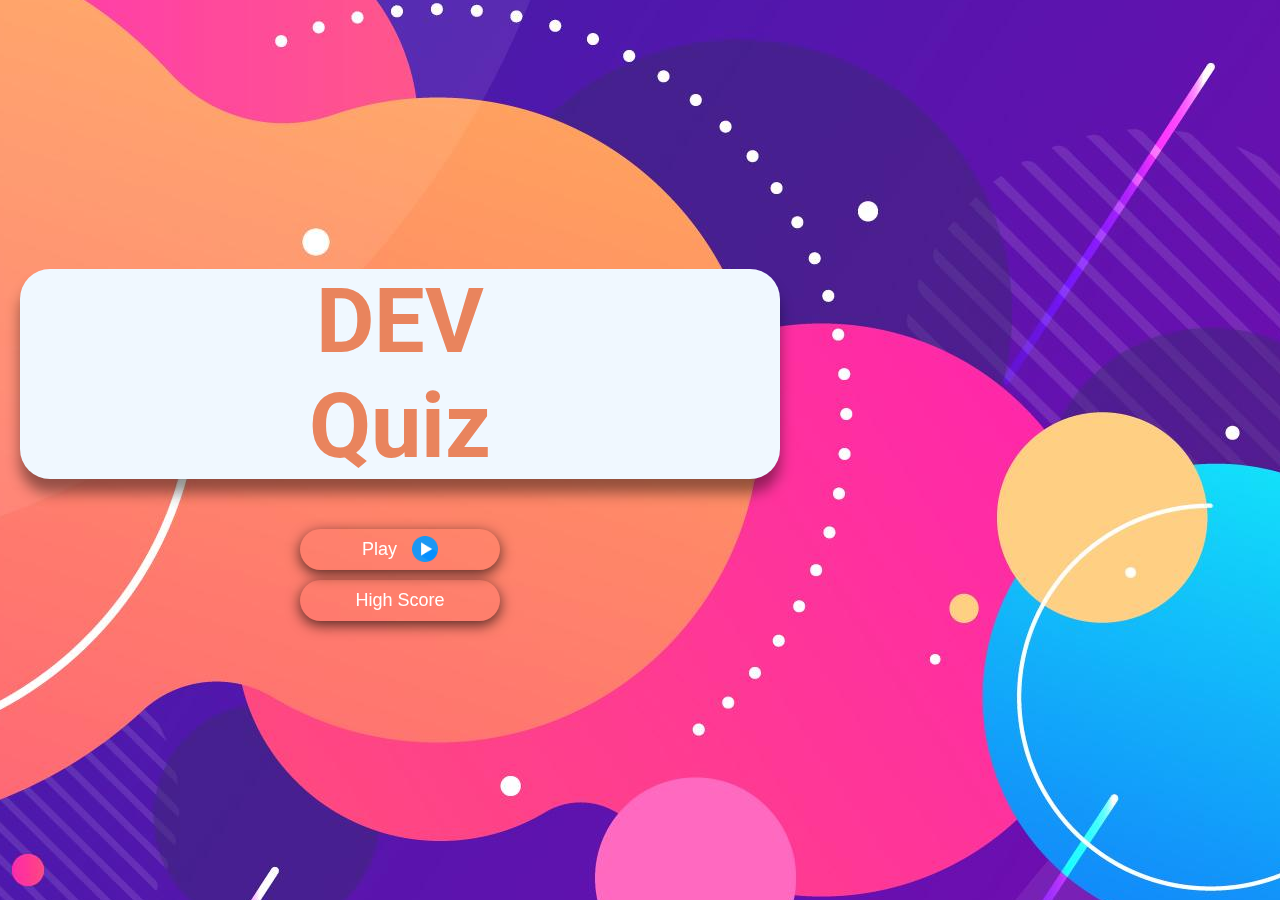
<file: index.html>
<!DOCTYPE html>
<html lang="en">
  <head>
    <meta charset="UTF-8" />
    <meta name="viewport" content="width=device-width, initial-scale=1.0" />
    <meta http-equiv="X-UA-Compatible" content="ie=edge" />
    <title>Quiz App</title>
    <link rel="stylesheet" href="./app.css" />
    <link rel="stylesheet" href="./icons/all.min.css">
  </head>
  <body>
    
    <div class="container">
     
      <div id="home" class="flex-center flex-column">
        <h1>DEV <br> Quiz</h1>
        <a href="./game/game.html" class="btn">Play &nbsp; <img style="width: 10%;    margin-bottom: -7px;
          width: 13%;
          margin-top: -14px; " src="./icons/play.png" ></a>
        <a href="./game/highscore.html" class="btn">High Score</a>
    </div>
    
    <script src="./icons/all.min.js"></script>
  </body>
</html>
</file>
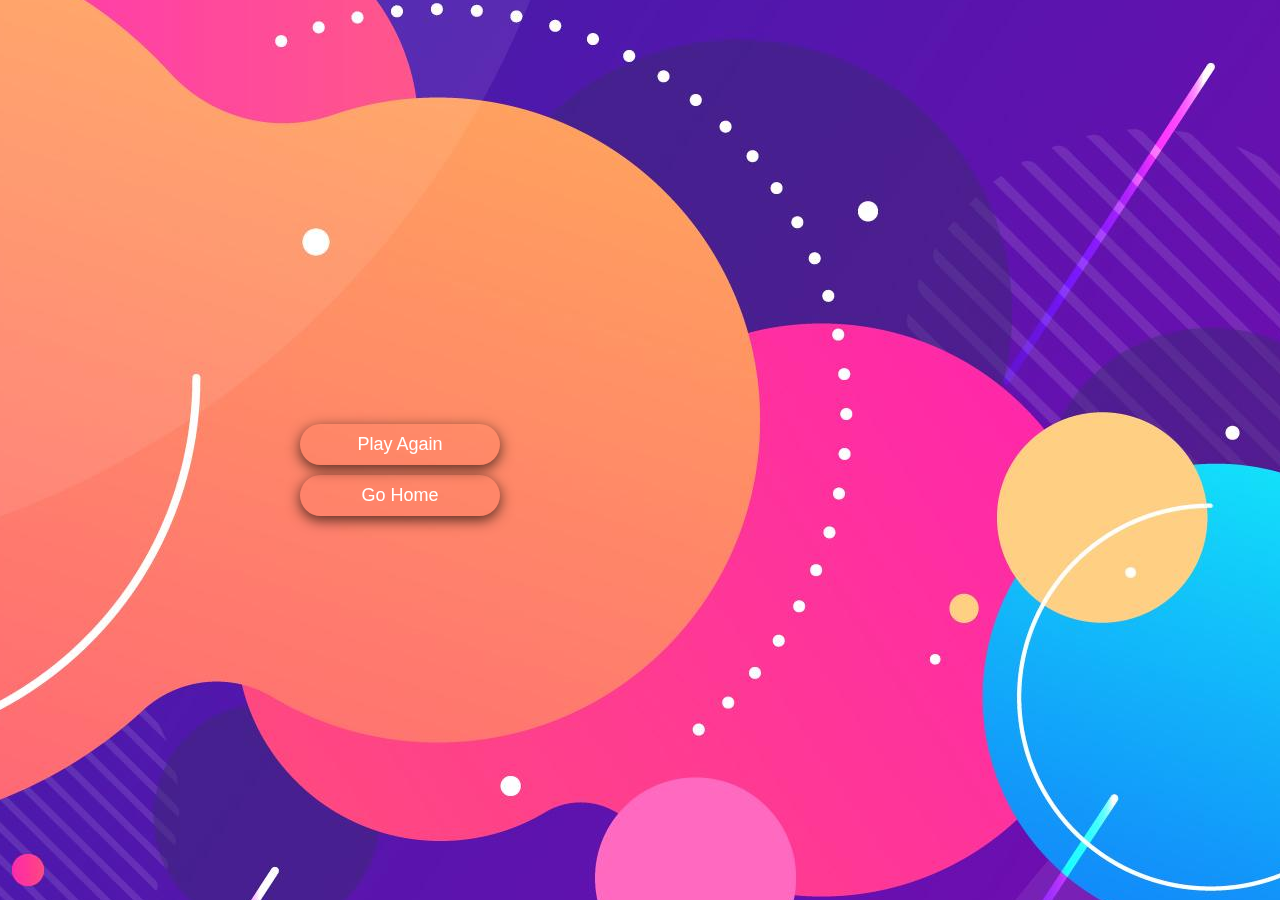
<file: game/end.html>
<!DOCTYPE html>
<html lang="en">
<head>
    <meta charset="UTF-8">
    <meta name="viewport" content="width=device-width, initial-scale=1.0">
    <title>Congrats</title>
    <link rel="stylesheet" href="../app.css">
</head>
<body>
    <div class="container">
        <div id="end" class="flex-center flex-column">
          <h1 id="finalScore"></h1>
          
          <a class="btn" href="../game/game.html">Play Again</a>
          <a class="btn" href="../index.html">Go Home</a>
        </div>
      </div>
    <script src="../game/end.js"></script>
</body>
</html>
</file>
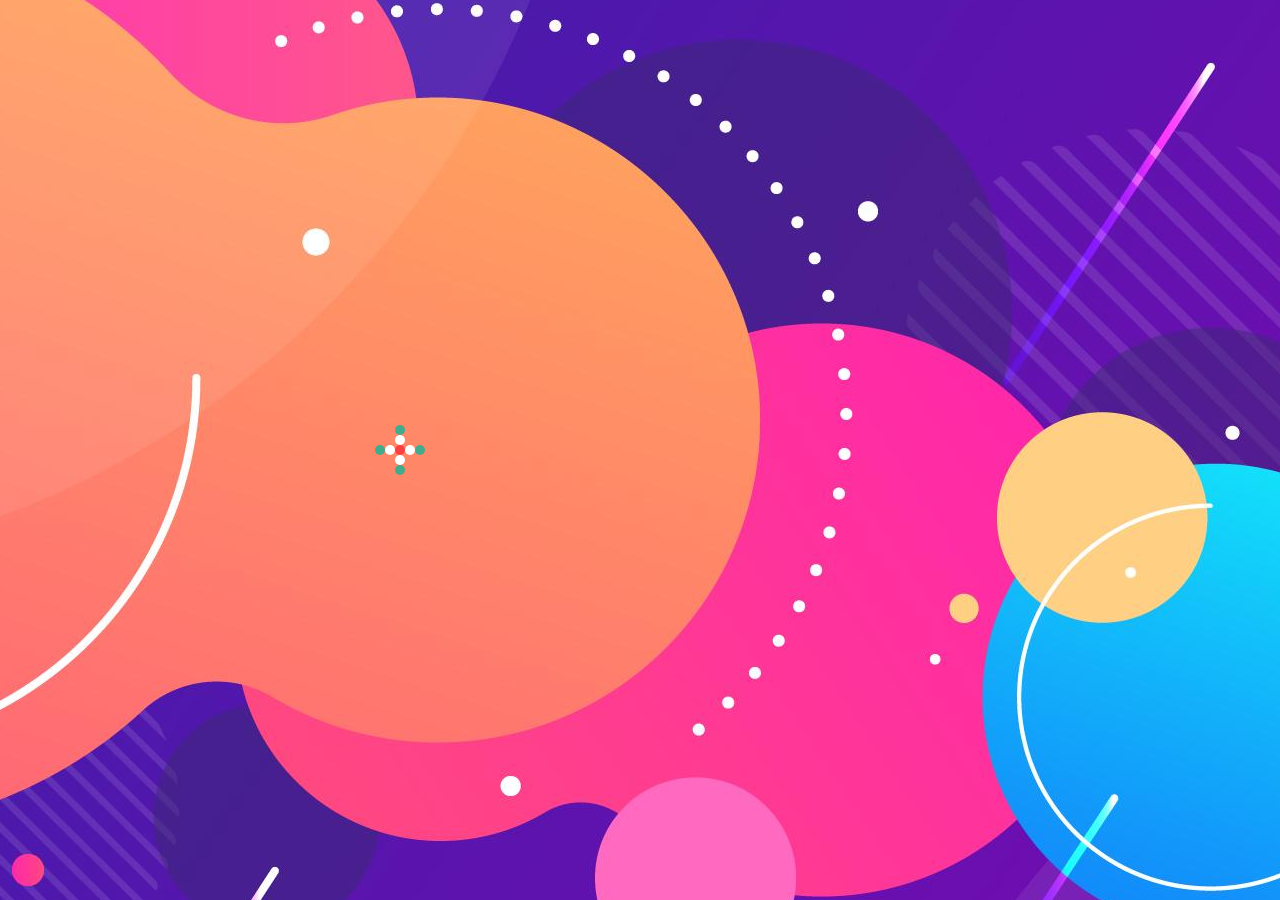
<file: game/game.html>
<!DOCTYPE html>
<html lang="en">
  <head>
    <meta charset="UTF-8" />
    <meta name="viewport" content="width=device-width, initial-scale=1.0" />
    <meta http-equiv="X-UA-Compatible" content="ie=edge" />
    <title>Game</title>
    <link rel="stylesheet" href="../app.css" />
    <link rel="stylesheet" href="../game/game.css" />
    
  </head>
  <body>
    <div class="container">
      <div id="loader"></div>
      <div id="game" class="justify-center flex-column hidden">
        <div id="hud">
          <div id="hud-item">
            <p id="progressText" class="hud-prefix">
              Question
            </p>
            <div id="progressBar">
              <div id="progressBarFull"></div>
            </div>
            <a style="padding: 1rem 1rem; font-size: 13px" href="../index.html" class="btn">EXIT &nbsp; &#10006;</a>
           
          </div>
          <div id="hud-item">
            <p class="hud-prefix">
              Score
            </p>
            <h1 class="hud-main-text" id="score">
              0
            </h1>
          </div>
        </div>


        <h2 id="question"></h2>
        <div class="choice-container">
          <p class="choice-prefix">A</p>
          <p class="choice-text" data-number="1"></p>
        </div>
        <div class="choice-container">
          <p class="choice-prefix">B</p>
          <p class="choice-text" data-number="2"></p>
        </div>
        <div class="choice-container">
          <p class="choice-prefix">C</p>
          <p class="choice-text" data-number="3"></p>
        </div>
        <div class="choice-container">
          <p class="choice-prefix">D</p>
          <p class="choice-text" data-number="4"></p>
        </div>
      </div>
    </div>
    <script src="../game/game.js"></script>
  </body>
</html>
</file>
<file: app.css>
@import url('https://fonts.googleapis.com/css2?family=Josefin+Sans:wght@500&family=Roboto:wght@900&display=swap');
:root {
  
  font-size: 62.5%;
}
body{
  background-image: url("./icons/4493650.jpg");
  background-repeat: no-repeat;
  background-attachment: fixed;
  background-position: center;
  overflow : hidden;
  position: fixed;
}

* {
  box-sizing: border-box;
  font-family: 'Open Sans', sans-serif;  margin: 0;
  padding: 0;
  color: #333;
}

h1,
h2,
h3,
h4 {
  margin-bottom: 1rem;
}

h1 {
  border-radius: 30px;
  font-size: 9rem;
  background: aliceblue;
  width: 100%;
  text-align: center;
  color: #e9845d;
  margin-bottom: 5rem;
  font-family: 'Roboto', sans-serif;
  box-shadow: 0 1.4rem 1.4rem 0 #0000006b;
}

h1 > span {
  font-size: 1rem;
  font-weight: 500;
}

h2 {
  font-size: 3rem;
  margin-bottom: 4rem;
  font-weight: 700;
  color: white;
} 

h3 {
  font-size: 1rem;
  font-weight: 500;
}

/* UTILITIES */

.container {
  width: 100vw;
  height: 100vh;
  display: flex;
  justify-content: center;
  align-items: center;
  max-width: 80rem;
  margin: 0 auto;
  padding: 2rem;;
}
.container > * {
  width: 100%;
}

.flex-column {
  display: flex;
  flex-direction: column;
}

.flex-center {
  justify-content: center;
  align-items: center;
}

.justify-center {
  justify-content: center;
}

.text-center {
  text-align: center;
}

.hidden {
  display: none;
}


/*-buttons-*/

.btn{
font-size: 1.8rem;
padding: 1rem 0;
width: 20rem;
text-align: center;
margin-bottom: 1rem;
text-decoration: none;
color: #ffffff;
box-shadow: 0 0.4rem 1.4rem 0 #000000ad;
border-radius: 50px;
}
.btn:hover{
cursor: pointer;
box-shadow: 0 0.4rem 1.4rem 0 #000000;
transform: translateY(-0.1rem);
transition: transform 150ms;

}

.btn[disabled]:hover{
cursor: not-allowed;
transform: none;
}





/*--forms---*/
form {
  width: 100%;
  display: flex;
  flex-direction: column;
  align-items: center;
}

input{
  margin-bottom: 1rem;
  width: 20rem;
  padding: 1.5rem;
  font-size: 1.8rem;
  border: none;
  box-shadow: 0 0.1rem 1.4rem 0 #09a9ff65;
}

input::placeholder{
  color: #aaa;
  
}

/*---loader---*/
#loader {
  height: 1rem;
  width: 1rem;
  background: #f94144;
  border-radius: 50%;
  position: relative;
}
#loader::before, #loader::after {
  border-radius: inherit;
  content: "";
  top: 0;
  left: 0;
  right: 0;
  bottom: 0;
  margin: auto;
  position: absolute;
  -webkit-animation: animate 2s ease infinite;
          animation: animate 2s ease infinite;
}
#loader::before {
  box-shadow: 0px 0px 0px transparent, 0rem 1rem #f8961e, -1rem 0rem #f8961e, 0rem -1rem #f8961e, 1rem 0rem #f8961e;
}
#loader::after {
  box-shadow: 0px 0px 0px transparent, 0rem 2rem #43aa8b, -2rem 0rem #43aa8b, 0rem -2rem #43aa8b, 2rem 0rem #43aa8b;
  -webkit-animation-delay: 0.15s;
          animation-delay: 0.15s;
}
@-webkit-keyframes animate {
  to {
    -webkit-transform: rotate(360deg);
            transform: rotate(360deg);
  }
}
@keyframes animate {
  to {
    -webkit-transform: rotate(360deg);
            transform: rotate(360deg);
  }
}






@media only screen and (max-width:780px){
  p{
    font-size: 14px !important;
   ;
  }
  h2{
    font-size: 1.6rem;
  }
  .container{
    padding: 5rem;
    padding-top: 0;
  }
  
}
</file>
<file: game/game.css>
.choice-container {
  display: flex;
  margin-bottom: 0.5rem;
  width: 100%;
  font-size: 1.8rem;
   background-color: rgb(255, 255, 255);
   border-radius: 50px;
   height: 20%;
}
.choice-container:hover {
  cursor: pointer;
  box-shadow: 0 0.4rem 1.4rem 0 #0088ff69;
  transform: translateY(-0.1rem);
  transition: transform 150ms;
  
}

.choice-prefix {
  padding: 1.5rem 2.5rem;
  color: black;
    border-radius: 50px;
    box-shadow: 0.11rem 0.2rem 1rem 0rem #00000057;
}

.choice-text {
  padding: 1.5rem;
  width: 100%;
}

.correct {
  background-color: #3fff6b;
}
.incorrect {
  background-color: #ff4759 ;
  color: white;
}
/* head*/
#hud {
  display: flex;
  justify-content: space-between;

}

.hud-prefix {
  text-align: center;
  font-size: 2rem;
    color: white;

}
.hud-main-text {
  text-align: center;
}

/*------progress bar--------------*/

#progressBar {
  width: 20rem;
  height: 4rem;
  border:  0.3rem solid #56a5ab;
  margin-top: 2rem;
  margin-bottom: 4rem;
}

#progressBarFull {
  height: 3.4rem;
  background-color: #56a5ab;
  width: 0%;
}

/*--loader-------*/
#loader {
  height: 1rem;
  width: 1rem;
  background: #f94144;
  border-radius: 50%;
  position: relative;
}
#loader::before, #loader::after {
  border-radius: inherit;
  content: "";
  top: 0;
  left: 0;
  right: 0;
  bottom: 0;
  margin: auto;
  position: absolute;
  -webkit-animation: animate 2s ease infinite;
          animation: animate 2s ease infinite;
}
#loader::before {
  box-shadow: 0px 0px 0px transparent, 0rem 1rem #FFF, -1rem 0rem #FFF, 0rem -1rem #FFF, 1rem 0rem #ffffff;
}
#loader::after {
  box-shadow: 0px 0px 0px transparent, 0rem 2rem #43aa8b, -2rem 0rem #43aa8b, 0rem -2rem #43aa8b, 2rem 0rem #43aa8b;
  -webkit-animation-delay: 0.15s;
          animation-delay: 0.15s;
}
@-webkit-keyframes animate {
  to {
    -webkit-transform: rotate(360deg);
            transform: rotate(360deg);
  }
}
@keyframes animate {
  to {
    -webkit-transform: rotate(360deg);
            transform: rotate(360deg);
  }
}


@media only screen and (max-width:780px){
  #progressBar{
    height: 1.5rem;
    border: 4px solid #0088f7;
    border-radius: 50px;
    width: 120%;
  }
  #progressBarFull{
    height: 1rem;
    background-color: #0088f7;
  }
}
</file>
